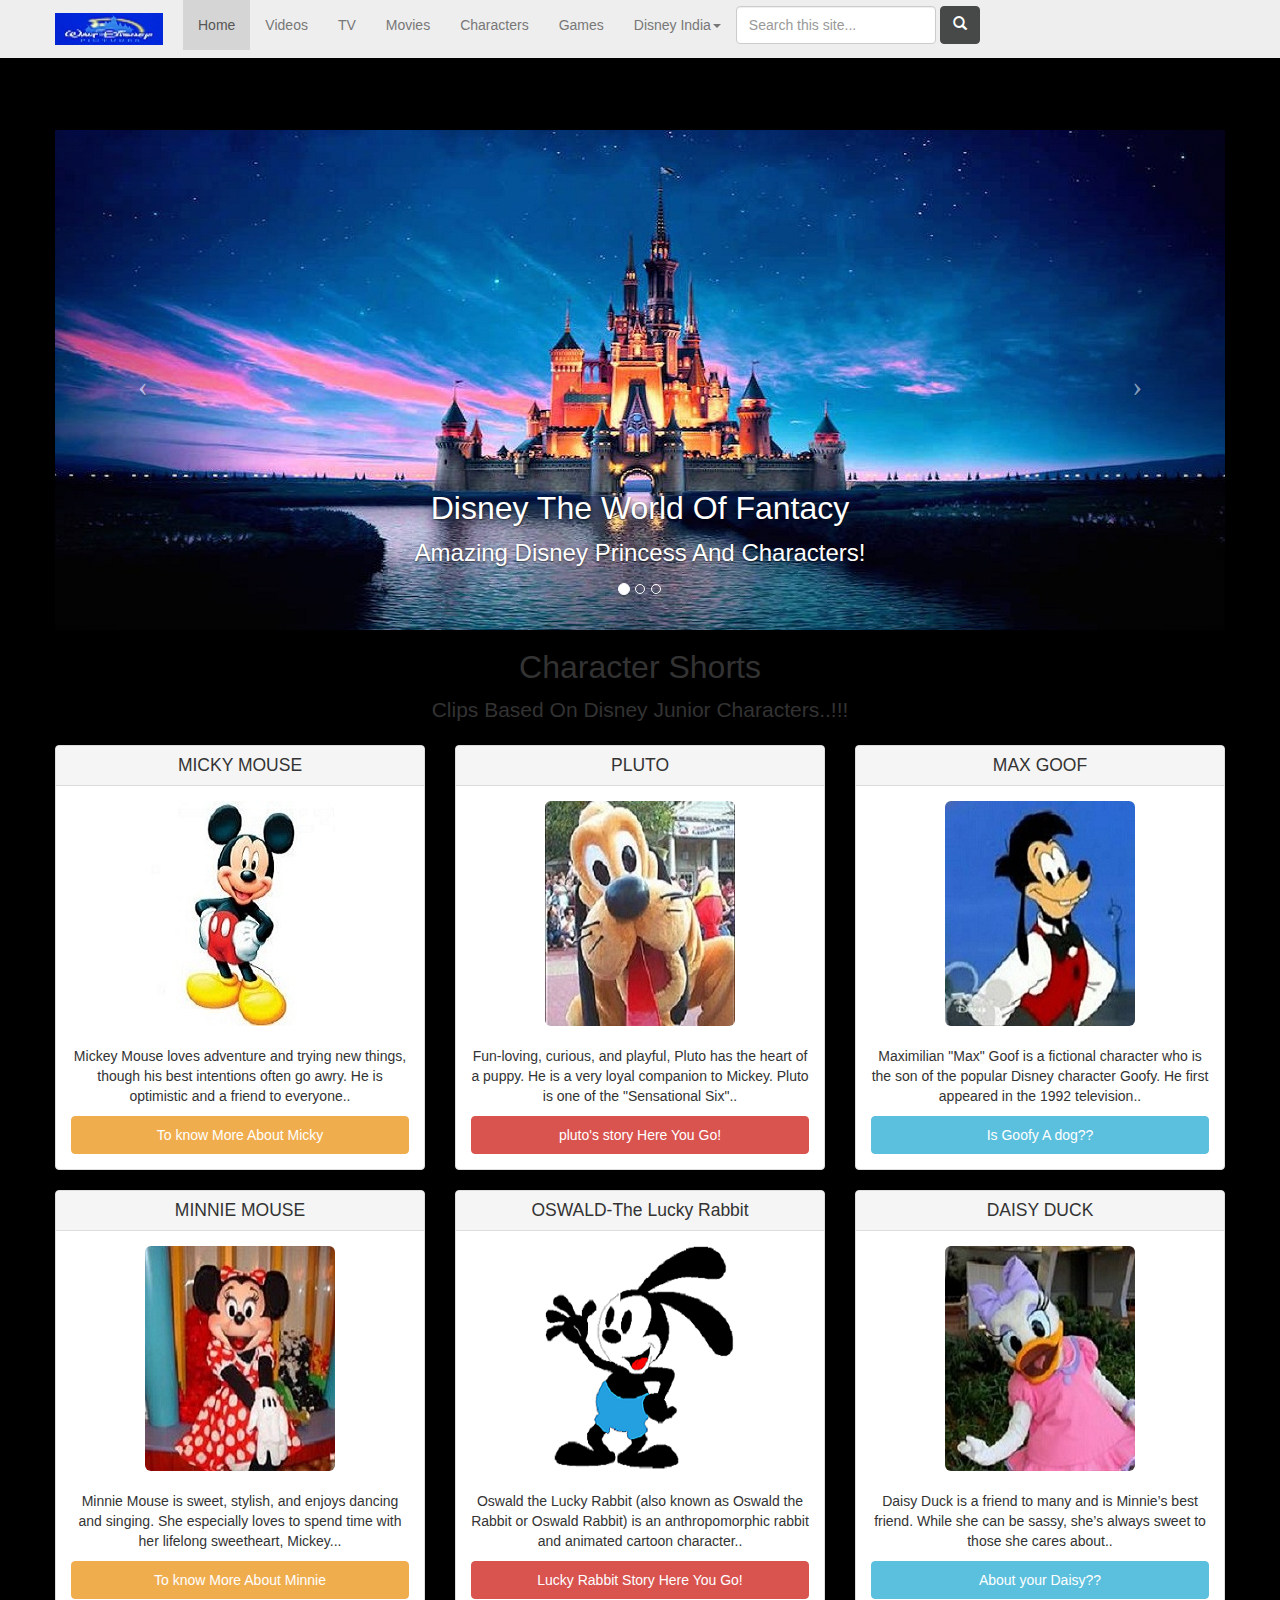
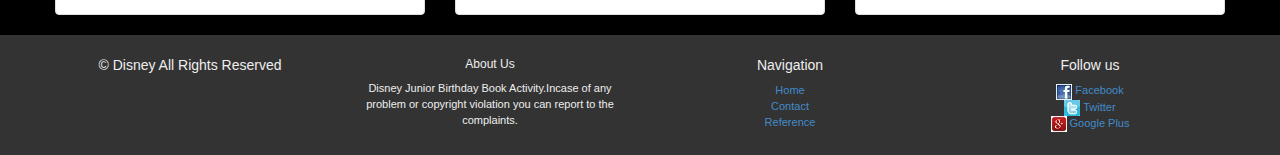
<file: characters.html>
<!DOCTYPE html>
<html>
	<head>
		<!-- Website Title & Description for Search Engine purposes -->
		<title>Disney Juniors</title>
		<meta name="description" content="">
		<!-- Mobile viewport optimized -->
		<meta name="viewport" content="width=device-width, initial-scale=1.0, maximum-scale=1.0, user-scalable=no">
		<!-- Bootstrap CSS -->
		<link href="bootstrap/css/bootstrap.min.css" rel="stylesheet">
		<link href="includes/css/bootstrap-glyphicons.css" rel="stylesheet">
		<!-- Custom CSS -->
		<link href="includes/css/styles.css" rel="stylesheet">
		<!-- Include Modernizr in the head, before any other Javascript -->
		<script src="includes/js/modernizr-2.6.2.min.js"></script>
	</head>
	<body align="center">
	<div class="container" id="main">
		<div class="navbar navbar-fixed-top" >
			<div class="container">
				<!-- .btn-navbar is used as the toggle for collapsed navbar content -->
				<button class="navbar-toggle" data-target=".navbar-responsive-collapse" data-toggle="collapse" type="button">
					<span class="icon-bar"></span>
					<span class="icon-bar"></span>
					<span class="icon-bar"></span>
				</button>
				<a class="navbar-brand" href="/"><img src="images/disneylogo1.jpg" alt="Your Logo"></a>
				<div class="nav-collapse collapse navbar-responsive-collapse">
					<ul class="nav navbar-nav">
						<li class="active">
							<a href="index.html">Home</a>
						</li>
						<li>
							<a href="http://www.disney.in/">Videos</a>
						</li>
						<li>
							<a href="tv.html">TV</a>
						</li>
						<li>
							<a href="http://www.disney.in/">Movies</a>
						</li>
						<li>
							<a href="#">Characters</a>
						</li>
						<li>
							<a href="http://www.disney.in/">Games</a>
						</li>
						<li class="dropdown">
							<a href="#" class="dropdown-toggle" data-toggle="dropdown">Disney India<strong class="caret"></strong></a>
							<ul class="dropdown-menu">
								<li>
									<a href="#">Disney Junior</a>
								</li>
								<li>
									<a href="#">Disney Channel</a>
								</li>
								<li>
									<a href="#">Disney Characters</a>
								</li>
								<li class="divider"></li>
								<li class="dropdown-header">More Services</li>
								<li>
									<a href="#">Games</a>
								</li>
								<li>
									<a href="#">Hungama</a>
								</li>
							</ul><!-- end dropdown-menu -->
						</li>
					</ul>
					<form class="navbar-form pull-left">
						<input type="text" class="form-control" placeholder="Search this site..." id="searchInput">
						<button type="submit" class="btn btn-default"><span class="glyphicon glyphicon-search"></span></button>
					</form><!-- end navbar-form -->
				</div><!-- end nav-collapse -->
			</div><!-- end container -->
    </div>

    <div class="carousel slide" id="myCarousel">
			<!-- Indicators -->
			<ol class="carousel-indicators">
				<li class="active" data-slide-to="0" data-target="#myCarousel"></li>
				<li data-slide-to="1" data-target="#myCarousel"></li>
				<li data-slide-to="2" data-target="#myCarousel"></li>
			</ol>
			<!-- Wrapper for slides -->
			<div class="carousel-inner">
				<div class="item active" id="slide1">
					<div class="carousel-caption">
						<h4>Disney The World Of Fantacy</h4>
						<p>Amazing Disney Princess And Characters!</p>
					</div><!-- end carousel-caption-->
				</div><!-- end item -->
				<div class="item" id="slide2">
					<div class="carousel-caption">
						<h4>The Magical World Of Disney!</h4>
						<p>Watch all your Favourite Movies &amp; Shows Of Your Favourite Character.</p>
					</div><!-- end carousel-caption-->
				</div><!-- end item -->
				<div class="item" id="slide3">
					<div class="carousel-caption">
						<h4>Watch a New Movie</h4>
						<p>Every Saturday and Sunday at 11.00 PM On Ur Disney Channel</p>
					</div><!-- end carousel-caption-->
				</div><!-- end item -->
			</div><!-- carousel-inner -->
			<!-- Controls -->
			<a class="left carousel-control" data-slide="prev" href="#myCarousel"><span class="icon-prev"></span></a>
			<a class="right carousel-control" data-slide="next" href="#myCarousel"><span class="icon-next"></span></a>
		</div><!-- end myCarousel -->
    <div class="row" id="featuresHeading">
			<div class="col-12">
				<h2>Character Shorts</h2>
				<p class="lead">Clips Based On Disney Junior Characters..!!!</p>
			</div><!-- end col-12 -->
		</div><!-- end featuresHeading -->
		<div class="row" id="features">
			<div class="col-sm-4 feature">
				<div class="panel">
					<div class="panel-heading">
						<h3 class="panel-title">MICKY MOUSE</h3>
					</div><!-- end panel-heading -->
					<img src="images/micky.jpg" alt="MICKY" class="img-rounded">
					<p>Mickey Mouse loves adventure and trying new things, though his best intentions often go awry. He is optimistic and a friend to everyone..</p>
					<a href="http://characters.disney.in/mickey" target="_blank" class="btn btn-warning btn-block">To know More About Micky</a>
				</div><!-- end panel -->
			</div><!-- end feature -->
			<div class="col-sm-4 feature">
				<div class="panel">
					<div class="panel-heading">
						<h3 class="panel-title">PLUTO</h3>
					</div><!-- end panel-heading -->
					<img src="images/pluto.jpg" alt="CSS3" class="img-rounded">
					<p>Fun-loving, curious, and playful, Pluto has the heart of a puppy. He is a very loyal companion to Mickey. Pluto is one of the "Sensational Six"..</p>
					<a href="http://characters.disney.in/pluto" target="_blank" class="btn btn-danger btn-block">pluto's story Here You Go!</a>
				</div><!-- end panel -->
			</div><!-- end feature -->
			<div class="col-sm-4 feature">
				<div class="panel">
					<div class="panel-heading">
						<h3 class="panel-title">MAX GOOF</h3>
					</div><!-- end panel-heading -->
					<img src="images/max.jpg" alt="MAX" class="img-rounded" >
					<p>Maximilian "Max" Goof is a fictional character who is the son of the popular Disney character Goofy. He first appeared in the 1992 television..</p>
					<a href="http://characters.disney.in/goofy" target="_blank" class="btn btn-info btn-block">Is Goofy A dog??</a>
				</div><!-- end panel -->
			</div><!-- end feature -->
		</div><!-- end features -->
		<div class="row" id="features">
			<div class="col-sm-4 feature">
				<div class="panel">
					<div class="panel-heading">
						<h3 class="panel-title">MINNIE MOUSE</h3>
					</div><!-- end panel-heading -->
					<img src="images/minniemouse.jpg" alt="MINNIE" class="img-rounded">
					<p>Minnie Mouse is sweet, stylish, and enjoys dancing and singing. She especially loves to spend time with her lifelong sweetheart, Mickey...</p>
					<a href="http://characters.disney.in/minnie" target="_blank" class="btn btn-warning btn-block">To know More About Minnie</a>
				</div><!-- end panel -->
			</div><!-- end feature -->
			<div class="col-sm-4 feature">
				<div class="panel">
					<div class="panel-heading">
						<h3 class="panel-title">OSWALD-The Lucky Rabbit</h3>
					</div><!-- end panel-heading -->
					<img src="images/oswald.jpg" alt="oswald" class="img-rounded">
					<p>Oswald the Lucky Rabbit (also known as Oswald the Rabbit or Oswald Rabbit) is an anthropomorphic rabbit and animated cartoon character..</p>
					<a href="https://www.inverse.com/article/12582-walt-disney-s-weird-buddy-what-happened-to-oswald-the-lucky-rabbit" target="_blank" class="btn btn-danger btn-block">Lucky Rabbit Story Here You Go!</a>
				</div><!-- end panel -->
			</div><!-- end feature -->
			<div class="col-sm-4 feature">
				<div class="panel">
					<div class="panel-heading">
						<h3 class="panel-title">DAISY DUCK</h3>
					</div><!-- end panel-heading -->
					<img src="images/daisyduck.jpg" alt="DAISY" class="img-rounded" >
					<p>Daisy Duck is a friend to many and is Minnie’s best friend. While she can be sassy, she’s always sweet to those she cares about..</p>
					<a href="http://characters.disney.in/daisy" target="_blank" class="btn btn-info btn-block">About your Daisy??</a>
				</div><!-- end panel -->
			</div><!-- end feature -->
		</div><!-- end features -->
  </div>


    <footer>
  <div class="container">
    <div class="row">
      <div class="col-sm-3">
        <h5>&copy Disney All Rights Reserved</h5>
      </div>
      <div class="col-sm-3">
        <h6>About Us</h6>
        <p>Disney Junior Birthday Book Activity.Incase of any problem or copyright violation you can report to the complaints.</p>
      </div>
      <div class="col-sm-3">
        <h5>Navigation</h5>
        <ul class="unstyled">
          <li><a href="#">Home</a></li>
          <li><a href="#">Contact</a></li>
          <li><a href="#">Reference</a></li>
        </ul>
      </div>
      <div class="col-sm-3">
        <h5>Follow us</h5>
        <ul class="unstyled">
          <li><a href="https://www.facebook.com/login/" target="_blank"><img src="images/fb.jpg"> Facebook</a></li>
          <li><a href="https://twitter.com/twitter?ref_src=twsrc%5Egoogle%7Ctwcamp%5Eserp%7Ctwgr%5Eauthor" target="_blank"><img src="images/twitter.jpg"> Twitter</a></li>
          <li><a href="https://plus.google.com/collections/featured" target="_blank"><img src="images/google.jpg"> Google Plus</a></li>
        </ul>
      </div>
    </div>
  </div>
</footer>
</body>
</html>
</file>
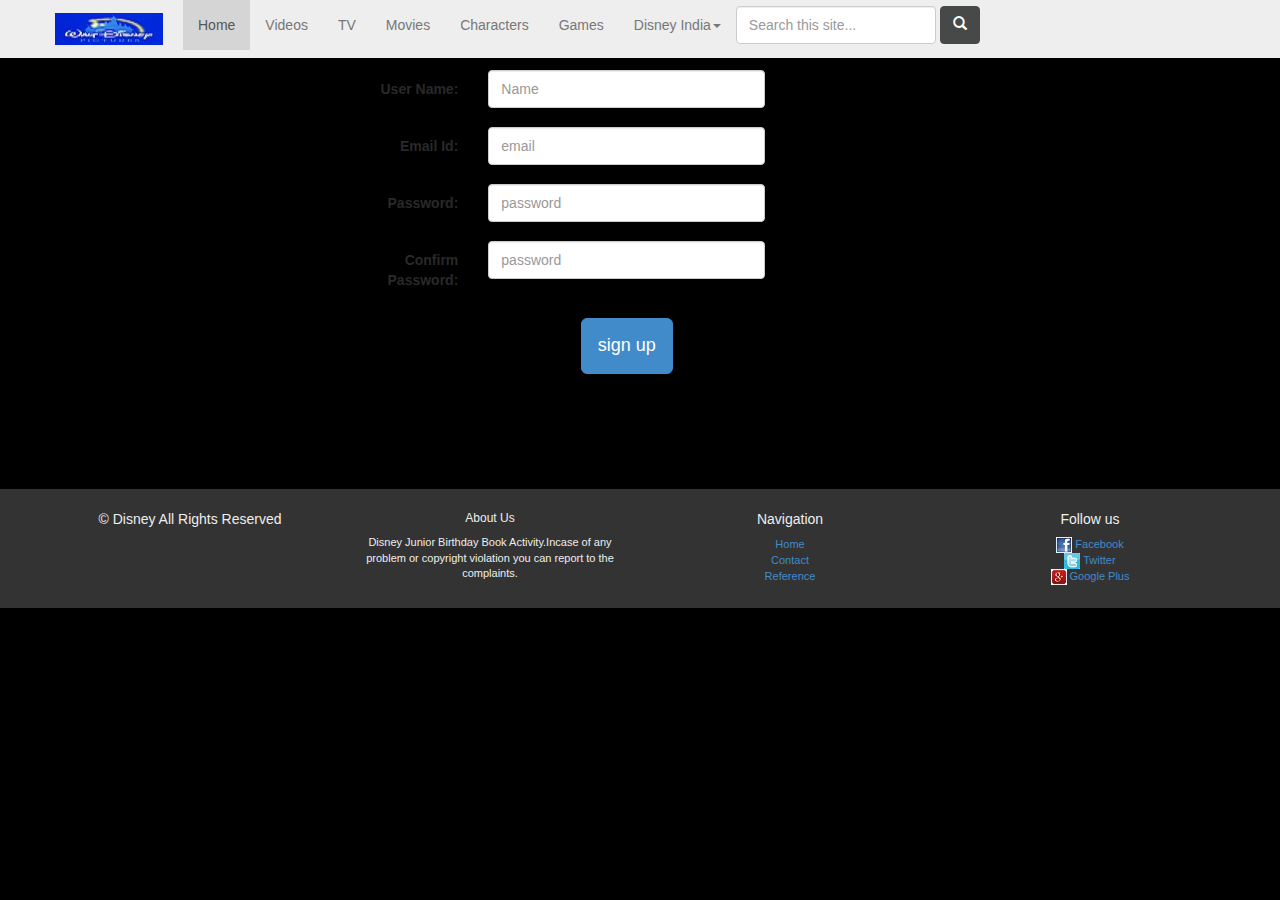
<file: sign.html>
<!DOCTYPE html>
<html>
	<head>
		<!-- Website Title & Description for Search Engine purposes -->
		<title>Disney Juniors</title>
		<meta name="description" content="">
		<!-- Mobile viewport optimized -->
		<meta name="viewport" content="width=device-width, initial-scale=1.0, maximum-scale=1.0, user-scalable=no">
		<!-- Bootstrap CSS -->
		<link href="bootstrap/css/bootstrap.min.css" rel="stylesheet">
		<link href="includes/css/bootstrap-glyphicons.css" rel="stylesheet">
		<!-- Custom CSS -->
		<link href="includes/css/styles.css" rel="stylesheet">
		<!-- Include Modernizr in the head, before any other Javascript -->
		<script src="includes/js/modernizr-2.6.2.min.js"></script>
	</head>
	<body align="center">
	<div class="container" id="main">
		<div class="navbar navbar-fixed-top" >
			<div class="container">
				<!-- .btn-navbar is used as the toggle for collapsed navbar content -->
				<button class="navbar-toggle" data-target=".navbar-responsive-collapse" data-toggle="collapse" type="button">
					<span class="icon-bar"></span>
					<span class="icon-bar"></span>
					<span class="icon-bar"></span>
				</button>
				<a class="navbar-brand" href="/"><img src="images/disneylogo1.jpg" alt="Your Logo"></a>
				<div class="nav-collapse collapse navbar-responsive-collapse">
					<ul class="nav navbar-nav">
						<li class="active">
							<a href="index.html">Home</a>
						</li>
						<li>
							<a href="http://www.disney.in/">Videos</a>
						</li>
						<li>
							<a href="tv.html">TV</a>
						</li>
						<li>
							<a href="http://www.disney.in/">Movies</a>
						</li>
						<li>
							<a href="characters.html">Characters</a>
						</li>
						<li>
							<a href="#">Games</a>
						</li>
						<li class="dropdown">
							<a href="#" class="dropdown-toggle" data-toggle="dropdown">Disney India<strong class="caret"></strong></a>
							<ul class="dropdown-menu">
								<li>
									<a href="#">Disney Junior</a>
								</li>
								<li>
									<a href="#">Disney Channel</a>
								</li>
								<li>
									<a href="#">Disney Characters</a>
								</li>
								<li class="divider"></li>
								<li class="dropdown-header">More Services</li>
								<li>
									<a href="#">Games</a>
								</li>
								<li>
									<a href="#">Hungama</a>
								</li>
							</ul><!-- end dropdown-menu -->
						</li>
					</ul>
					<form class="navbar-form pull-left">
						<input type="text" class="form-control" placeholder="Search this site..." id="searchInput">
						<button type="submit" class="btn btn-default"><span class="glyphicon glyphicon-search"></span></button>
					</form><!-- end navbar-form -->
				</div><!-- end nav-collapse -->
			</div><!-- end container -->
    </div>
    <section class="container_12">
    <form action="" method="get" class="form-horizontal">
      <div class="form-group">
        <label class="col-lg-2 control-label" for="inputName">User Name:</label>
        <div class="col-lg-4">
          <input class="form-control" id="inputName" placeholder="Name" type="text">
        </div>
      </div>
      <div class="form-group">
        <label class="col-lg-2 control-label" for="inputemail">Email Id:</label>
        <div class="col-lg-4">
          <input class="form-control" id="inputemail" placeholder="email" type="email">
        </div>
      </div>
      <div class="form-group">
        <label class="col-lg-2 control-label" for="pwd">Password:</label>
        <div class="col-lg-4">
          <input class="form-control" id="pwd" placeholder="password" type="password">
        </div>
      </div>
      <div class="form-group">
        <label class="col-lg-2 control-label" for="cpwd">Confirm Password:</label>
        <div class="col-lg-4">
          <input class="form-control" id="cpwd" placeholder="password" type="password">
        </div>
      </div>
      <!--<button class="btn btn-primary" type="button">Sign Up</button>-->
      <div class="form-group">
        <div class="col-lg-8">
          <center><a href="index.html"><input type="submit" value="sign up" name="go" class="btn btn-large btn-primary" onclick="myFunction()" /></a></center>
          <script>
          function myFunction() {
            alert("Successfully Registered!");
          }
          </script>
        </div>
      </div>
    </ul>
  </form>
</div>
</section><br><br><br><br><br>
<footer>
  <div class="container">
    <div class="row">
      <div class="col-sm-3">
        <h5>&copy Disney All Rights Reserved</h5>
      </div>
      <div class="col-sm-3">
        <h6>About Us</h6>
        <p>Disney Junior Birthday Book Activity.Incase of any problem or copyright violation you can report to the complaints.</p>
      </div>
      <div class="col-sm-3">
        <h5>Navigation</h5>
        <ul class="unstyled">
          <li><a href="#">Home</a></li>
          <li><a href="#">Contact</a></li>
          <li><a href="#">Reference</a></li>
        </ul>
      </div>
      <div class="col-sm-3">
        <h5>Follow us</h5>
        <ul class="unstyled">
          <li><a href="https://www.facebook.com/login/" target="_blank"><img src="images/fb.jpg"> Facebook</a></li>
          <li><a href="https://twitter.com/twitter?ref_src=twsrc%5Egoogle%7Ctwcamp%5Eserp%7Ctwgr%5Eauthor" target="_blank"><img src="images/twitter.jpg"> Twitter</a></li>
          <li><a href="https://plus.google.com/collections/featured" target="_blank"><img src="images/google.jpg"> Google Plus</a></li>
        </ul>
      </div>
    </div>
  </div>
</footer>
</body>
</html>
</file>
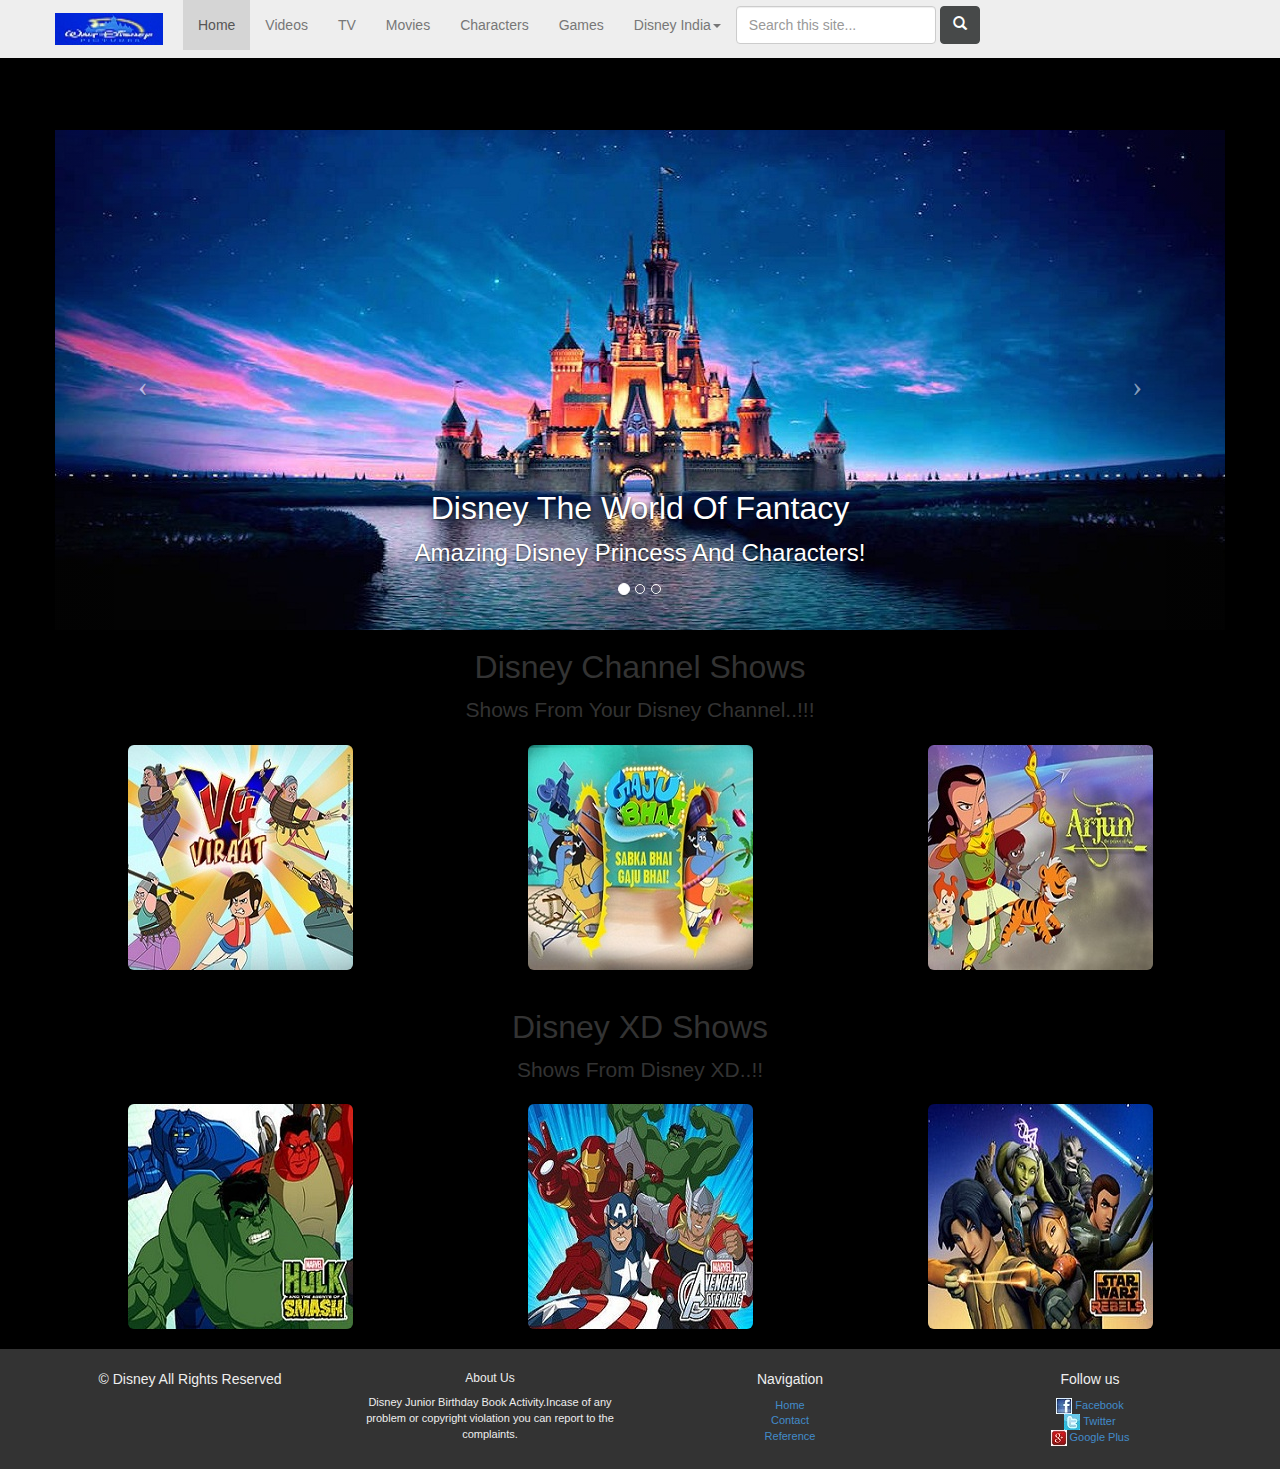
<file: tv.html>
<!DOCTYPE html>
<html>
	<head>
		<!-- Website Title & Description for Search Engine purposes -->
		<title>Disney Juniors</title>
		<meta name="description" content="">
		<!-- Mobile viewport optimized -->
		<meta name="viewport" content="width=device-width, initial-scale=1.0, maximum-scale=1.0, user-scalable=no">
		<!-- Bootstrap CSS -->
		<link href="bootstrap/css/bootstrap.min.css" rel="stylesheet">
		<link href="includes/css/bootstrap-glyphicons.css" rel="stylesheet">
		<!-- Custom CSS -->
		<link href="includes/css/styles.css" rel="stylesheet">
		<!-- Include Modernizr in the head, before any other Javascript -->
		<script src="includes/js/modernizr-2.6.2.min.js"></script>
	</head>
	<body align="center">
	<div class="container" id="main">
		<div class="navbar navbar-fixed-top" >
			<div class="container">
				<!-- .btn-navbar is used as the toggle for collapsed navbar content -->
				<button class="navbar-toggle" data-target=".navbar-responsive-collapse" data-toggle="collapse" type="button">
					<span class="icon-bar"></span>
					<span class="icon-bar"></span>
					<span class="icon-bar"></span>
				</button>
				<a class="navbar-brand" href="/"><img src="images/disneylogo1.jpg" alt="Your Logo"></a>
				<div class="nav-collapse collapse navbar-responsive-collapse">
					<ul class="nav navbar-nav">
						<li class="active">
							<a href="index.html">Home</a>
						</li>
						<li>
							<a href="http://www.disney.in/">Videos</a>
						</li>
						<li>
							<a href="#">TV</a>
						</li>
						<li>
							<a href="http://www.disney.in/">Movies</a>
						</li>
						<li>
							<a href="characters.html">Characters</a>
						</li>
						<li>
							<a href="http://www.disney.in/">Games</a>
						</li>
						<li class="dropdown">
							<a href="#" class="dropdown-toggle" data-toggle="dropdown">Disney India<strong class="caret"></strong></a>
							<ul class="dropdown-menu">
								<li>
									<a href="#">Disney Junior</a>
								</li>
								<li>
									<a href="#">Disney Channel</a>
								</li>
								<li>
									<a href="#">Disney Characters</a>
								</li>
								<li class="divider"></li>
								<li class="dropdown-header">More Services</li>
								<li>
									<a href="#">Games</a>
								</li>
								<li>
									<a href="#">Hungama</a>
								</li>
							</ul><!-- end dropdown-menu -->
						</li>
					</ul>
					<form class="navbar-form pull-left">
						<input type="text" class="form-control" placeholder="Search this site..." id="searchInput">
						<button type="submit" class="btn btn-default"><span class="glyphicon glyphicon-search"></span></button>
					</form><!-- end navbar-form -->
				</div><!-- end nav-collapse -->
			</div><!-- end container -->
    </div>

    <div class="carousel slide" id="myCarousel">
			<!-- Indicators -->
			<ol class="carousel-indicators">
				<li class="active" data-slide-to="0" data-target="#myCarousel"></li>
				<li data-slide-to="1" data-target="#myCarousel"></li>
				<li data-slide-to="2" data-target="#myCarousel"></li>
			</ol>
			<!-- Wrapper for slides -->
			<div class="carousel-inner">
				<div class="item active" id="slide1">
					<div class="carousel-caption">
						<h4>Disney The World Of Fantacy</h4>
						<p>Amazing Disney Princess And Characters!</p>
					</div><!-- end carousel-caption-->
				</div><!-- end item -->
				<div class="item" id="slide2">
					<div class="carousel-caption">
						<h4>The Magical World Of Disney!</h4>
						<p>Watch all your Favourite Movies &amp; Shows Of Your Favourite Character.</p>
					</div><!-- end carousel-caption-->
				</div><!-- end item -->
				<div class="item" id="slide3">
					<div class="carousel-caption">
						<h4>Watch a New Movie</h4>
						<p>Every Saturday and Sunday at 11.00 PM On Ur Disney Channel</p>
					</div><!-- end carousel-caption-->
				</div><!-- end item -->
			</div><!-- carousel-inner -->
			<!-- Controls -->
			<a class="left carousel-control" data-slide="prev" href="#myCarousel"><span class="icon-prev"></span></a>
			<a class="right carousel-control" data-slide="next" href="#myCarousel"><span class="icon-next"></span></a>
		</div><!-- end myCarousel -->
    <div class="row" id="featuresHeading">
			<div class="col-12">
				<h2>Disney Channel Shows</h2>
				<p class="lead">Shows From Your Disney Channel..!!!</p>
			</div><!-- end col-12 -->
		</div><!-- end featuresHeading -->
		<div class="row" id="features">
			<div class="col-sm-4 feature">
					<a href="http://disneychannel.disney.in/v-4-viraat" target="_blank"><img src="images/tv1.jpg" alt="shows" class="img-rounded"></a>

			</div><!-- end feature -->
			<div class="col-sm-4 feature">
					<a href="http://disneychannel.disney.in/gaju-bhai" target="_blank"><img src="images/tv2.jpg" alt="shows" class="img-rounded"></a>

			</div><!-- end feature -->
			<div class="col-sm-4 feature">
					<a href="http://disneychannel.disney.in/arjun" target="_blank"><img src="images/tv3.jpg" alt="shows" class="img-rounded"></a>
			</div><!-- end feature -->
		</div><!-- end features -->
    <div class="row" id="featuresHeading">
			<div class="col-12">
				<h2>Disney XD Shows</h2>
				<p class="lead">Shows From Disney XD..!!</p>
			</div><!-- end col-12 -->
		</div><!-- end featuresHeading -->

    <div class="row" id="features">
			<div class="col-sm-4 feature">
					<a href="http://disneyxd.disney.in/marvels-hulk-and-the-agents-of-smash" target="_blank"><img src="images/tv4.jpg" alt="shows" class="img-rounded"></a>

			</div><!-- end feature -->
			<div class="col-sm-4 feature">
					<a href="http://disneyxd.disney.in/marvels-avengers-assemble" target="_blank"><img src="images/tv5.jpg" alt="shows" class="img-rounded"></a>

			</div><!-- end feature -->
			<div class="col-sm-4 feature">
					<a href="http://disneyxd.disney.in/star-wars-rebels" target="_blank"><img src="images/tv6.jpg" alt="shows" class="img-rounded"></a>
			</div><!-- end feature -->
		</div><!-- end features -->
  </div>


    <footer>
  <div class="container">
    <div class="row">
      <div class="col-sm-3">
        <h5>&copy Disney All Rights Reserved</h5>
      </div>
      <div class="col-sm-3">
        <h6>About Us</h6>
        <p>Disney Junior Birthday Book Activity.Incase of any problem or copyright violation you can report to the complaints.</p>
      </div>
      <div class="col-sm-3">
        <h5>Navigation</h5>
        <ul class="unstyled">
          <li><a href="#">Home</a></li>
          <li><a href="#">Contact</a></li>
          <li><a href="#">Reference</a></li>
        </ul>
      </div>
      <div class="col-sm-3">
        <h5>Follow us</h5>
        <ul class="unstyled">
          <li><a href="https://www.facebook.com/login/" target="_blank"><img src="images/fb.jpg"> Facebook</a></li>
          <li><a href="https://twitter.com/twitter?ref_src=twsrc%5Egoogle%7Ctwcamp%5Eserp%7Ctwgr%5Eauthor" target="_blank"><img src="images/twitter.jpg"> Twitter</a></li>
          <li><a href="https://plus.google.com/collections/featured" target="_blank"><img src="images/google.jpg"> Google Plus</a></li>
        </ul>
      </div>
    </div>
  </div>
</div>
</div>
</footer>
</body>
</html>
</file>
<file: includes/css/styles.css>
#features {
	text-align: center;
}

#features img {
	margin: 0 0 20px;
}

#inputMessage {
	margin-bottom: 15px;
}

footer {
	background: #333;
	color: #eee;
	font-size: 11px;
	/*padding: 20px;*/
	padding: 13px 15px;

}
.unstyled{
	list-style: none;
}

/* --------------------------------------
   Typography
   -------------------------------------- */

body {
	-webkit-font-smoothing: antialiased;
	text-rendering: optimizelegibility;

  margin-top: 70px;
	align:center;

	/*background-image: url("http://img-cache.cdn.gaiaonline.com/85aa090dadc0c89b57fb8690b09f6221/http://i1356.photobucket.com/albums/q738/Lovebunnies1999/plain_light_blue_background_stationery-p229781298612625687en3m9_400-1.jpg");
	background-repeat: repeat;*/
	background-color:black;


}


.container_12{

	margin-left: 280px;
}

.well .page-header {
	margin-top: 0;
}

.well .page-header h1 {
	margin-top: 0;
}

ul.unstyled {
	list-style: none;
	padding: 0;
}
.figure{

   text-align: center;
   size: 30px;
   color:white;
   font-family:monospace;
}

form li{
	list-style: none;
	margin-bottom: 20px;
}
label{
	cursor:pointer;
	color:#292929;
	font-family: sans-serif;
	padding-bottom: 8px;
}
form ul{
	padding-left:80px;
	width: 100px;
}




/* --------------------------------------
   Navbar
   -------------------------------------- */
#searchInput{
	width:200px;
}
.navbar-brand {
	padding: 13px 15px;
}

/* --------------------------------------
   Carousel
   -------------------------------------- */

#myCarousel {
	margin-top: 60px;
}

.carousel-caption {
	font-size: 24px;
}

.carousel-caption h4 {
	font-size: 32px;
}

#myCarousel .item { height: 400px; }

#slide1 {
	background: url('../../images/disney0-medium.jpg') top center no-repeat;
}

#slide2 {
	background: url('../../images/figure1-medium.jpg') top center no-repeat;
}

#slide3 {
	background: url('../../images/figure-medium.jpg') top center no-repeat;
}

#fig .figure{height : 400px;}
#fig{
	background: url('../../images/figure-medium.jpg') top center no-repeat;

}


/* --------------------------------------
   Global Styles
   -------------------------------------- */


.alert {
	margin-top: 20px;
	display: none;
}

.well {
	margin: 20px 0;
}

.tabbable img.thumbnail {
	margin: 0 20px 10px 0;
}

.thumbnails {
	margin: 20px 0;
}

.thumbnail {
	position: relative;
	background-color: black;
	border-color: black;
}

.thumbnail h3 {
	font-size: 16px;
	margin: 0 0 10px;
	line-height: 20px;
}

.thumbnail .price {
	font-size: 22px;
	position: absolute;
	top: -10px;
	right: -10px;
	padding: 10px;
}

.thumbnail .price sup {
	font-weight: normal;
	font-size: 12px;
}

.thumbnail span.glyphicon {
	margin-right: 5px;
}


/* --------------------------------------
   Media Queries
   -------------------------------------- */

/* Portrait & landscape phone */
@media (max-width: 480px) {

	.thumbnail .price {
		font-size: 14px;
	}

	.thumbnail .price sup {
		font-size: 10px;
	}

}

	 /* Landscape phone to portrait tablet */
	 @media (max-width: 768px) {

	 	#myCarousel .item { height: 310px; }

	 	#slide1 {
	 		background: url('../../images/disney0-small.jpg') top center no-repeat;
	 	}

	 	#slide2 {
	 		background: url('../../images/figure1-small.jpg') top center no-repeat;
	 	}

	 	#slide3 {
	 		background: url('../../images/figure-small.jpg') top center no-repeat;
	 	}

	 	.carousel-caption {
	 		font-size: 16px;
	 	}

	 	.carousel-caption h4 {
	 		font-size: 22px;
	 	}

	 }
	 @media (max-width: 768px) {

	  .figure { height: 310px; }

	  #fig {
	 	 background: url('../../images/figure-small.jpg') top center no-repeat;
	  }





	 }

	 /* Large desktop */
	 @media (min-width: 1200px) {

	 	#myCarousel .item { height: 500px; }

	 	#slide1 {
	 		background: url('../../images/disney0-large.jpg') top center no-repeat;
	 	}

	 	#slide2 {
	 		background: url('../../images/figure1-large.jpg') top center no-repeat;
	 	}

	 	#slide3 {
	 		background: url('../../images/figure-large.jpg') top center no-repeat;
	 	}

	 }
	 @media (min-width: 1200px) {

		 .figure { height: 500px; }

		 #fig {
		  background: url('../../images/figure-large.jpg') top center no-repeat;
		 }





		 }
</file>
